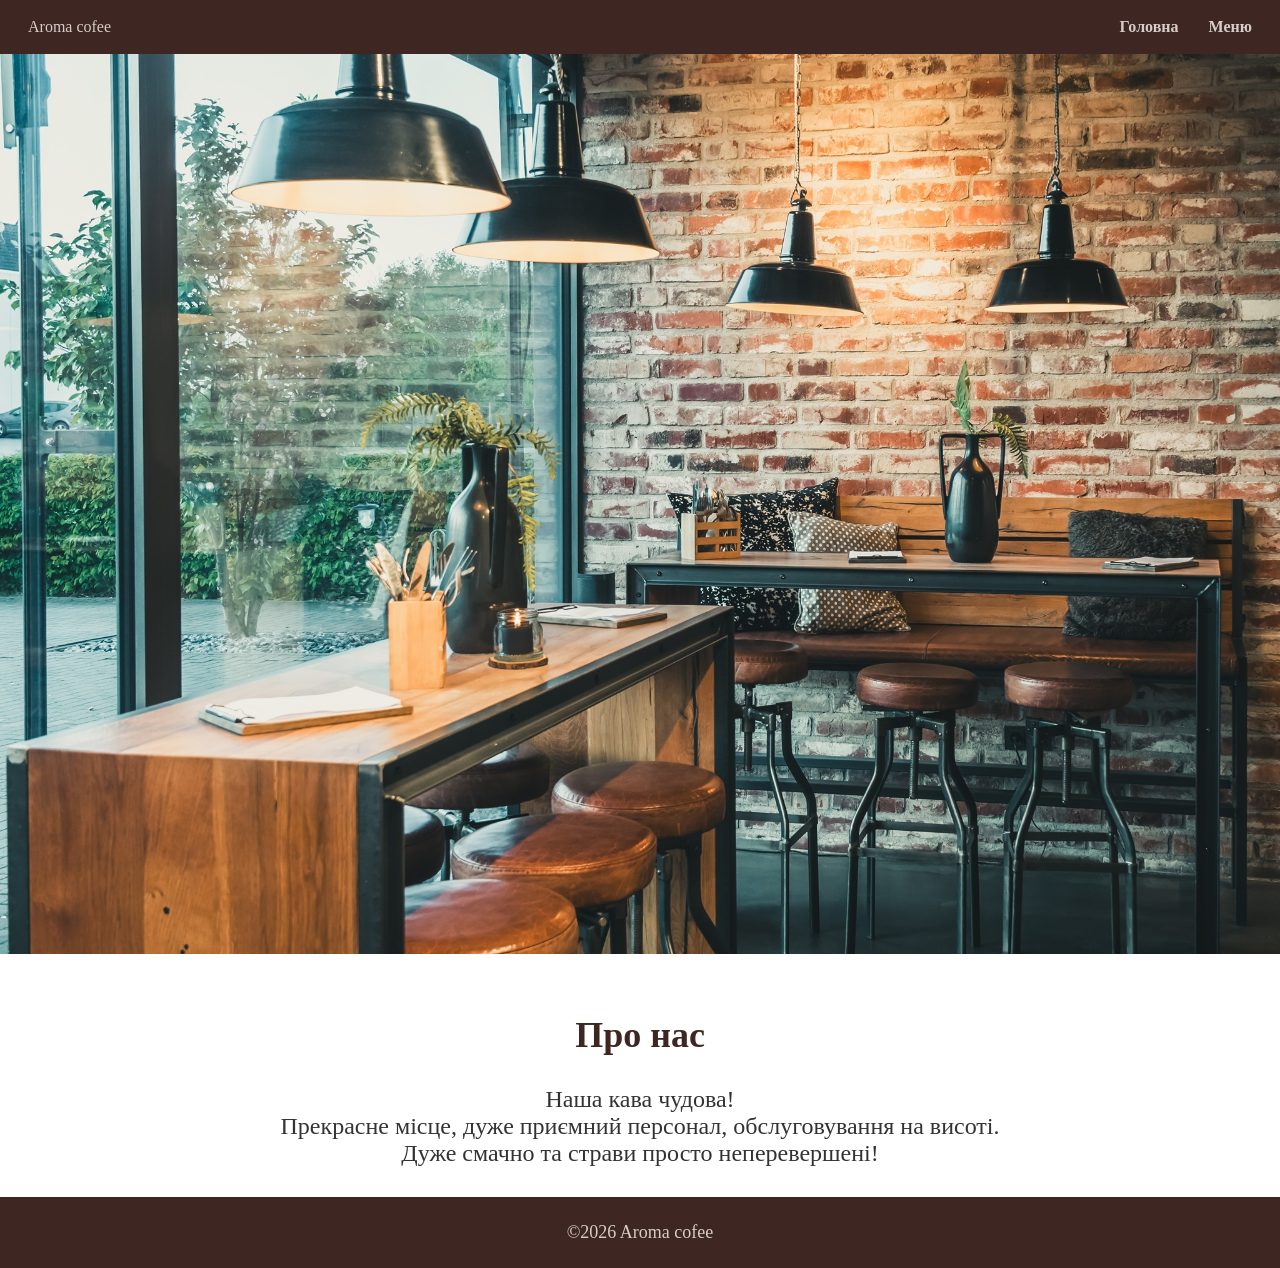
<file: index.html>
<!DOCTYPE html>
<html lang="en">
<head>
    <meta charset="UTF-8">
    <meta name="viewport" content="width=device-width, initial-scale=1.0">
    <title>Document</title>
    <link rel="stylesheet" href="style.css">
</head>
<body>
    <header>
        <div>Aroma cofee</div>
        <nav>
            <a href="index.html">Головна</a>
            <a href="menu.html">Меню</a>
        </nav>
    </header>
    <main>
        <section class="foto">

        </section>

        <section class="about">
            <h2>Про нас</h2>
            <p>Наша кава чудова!</p>
            <p> Прекрасне місце, дуже приємний персонал, обслуговування на висоті. </p>
            <p>Дуже смачно та страви просто неперевершені! </p>

        </section>
    </main>
    <footer>
      <p>&copy;2026 Aroma cofee</p>  
    </footer>
</body>
</html>
</file>
<file: style.css>
:root{
    --primary-color: #3e2723;
--accent-color:  #d7ccc8;
--text-color:#333;
--bg-color:#fafafa;
}

*{
margin:0;
padding:0;

}

body{
font-family: 'sans-serif'  ;
background-color:var(--big-color);
color:var(--text-color);
}

header{
display:flex;
justify-content:space-between;
padding:18px 28px;
background-color:var(--primary-color);
color:var(--accent-color);
}
nav{
display: flex;
 gap:30px;
}
nav a{
color:var(--accent-color);
text-decoration: none;
font-weight: bold;
}
footer{
background-color:var(--primary-color);
color:var(--accent-color);
}

footer p{
text-align:center;
padding:25px 0;
font-size:18px;
}
.foto{
background-image:url(image/кафе.jpg) ;
background-size: cover;
height: 100vh;
}
.about{
text-align:center;
padding:30px 0;
font-size: 24px;
}
.about h2{
font-size: 36px;
padding: 30px;
color: var(--primary-color);
}


nav a:hover{
color:rgb(104, 18, 12);

}


.menu{
    margin: 100px 0;
    background-color: rgb(253, 253, 253);
}

.menu-img{
    text-align: center;
    margin-bottom: 50px;   
}

.menu-title{
    text-align: center;
    margin-bottom: 50px;
    color: var(--primary-color);
    font-size: 35px;
}

.menu-item{
    font-size: 30px;
    color: var(--text-color);

}

.menu-item_title{
    margin: 15px;
    color: var(--primary-color);
    font-size: 25px;
}

.menu-container{
    display: flex;
    justify-content: center;
    align-items: center;
    gap: 150px;
}

ul{
    list-style-type: circle;
}
</file>
